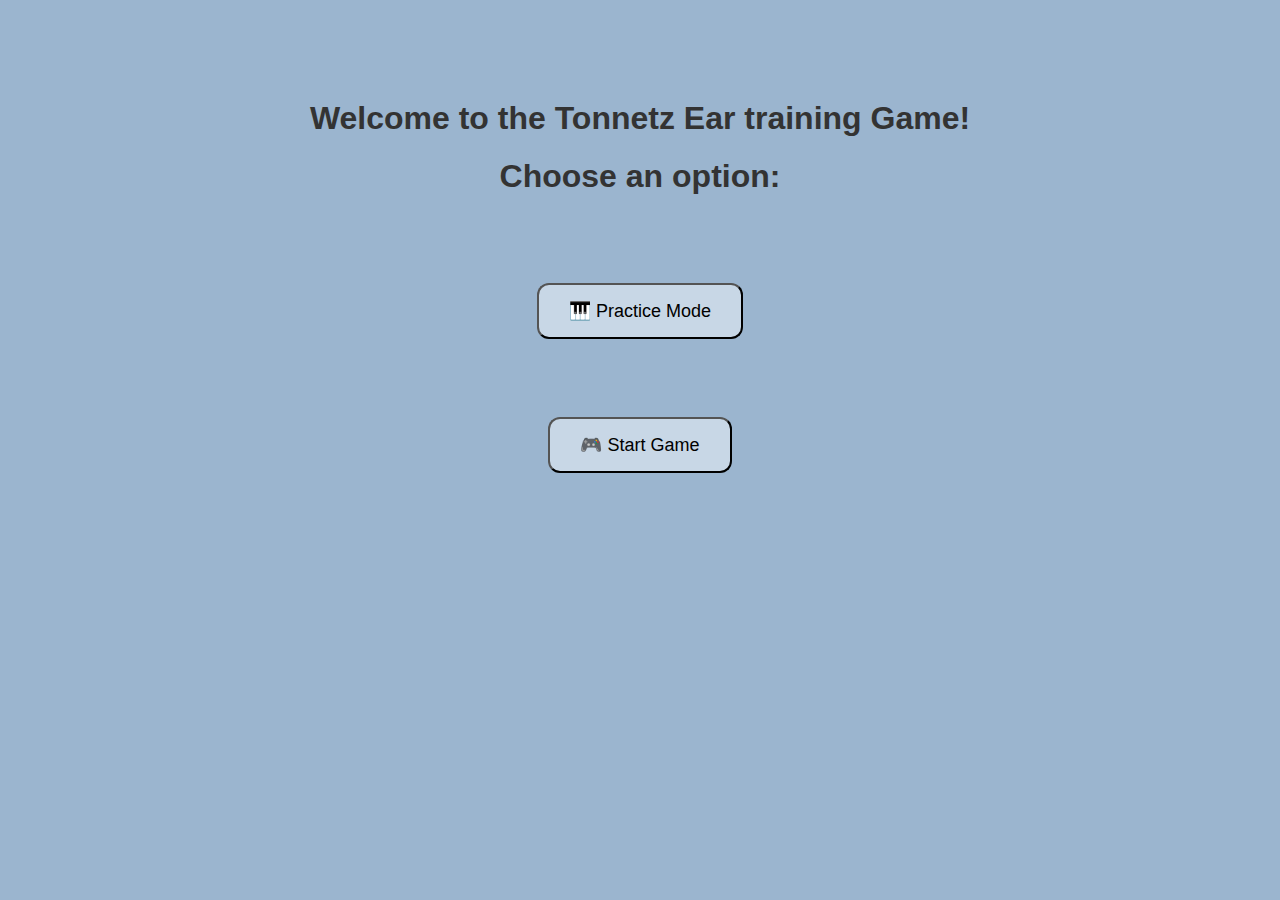
<file: index.html>
<!DOCTYPE html>
<html lang="en">
<head>
    <meta charset="UTF-8">
    <meta name="viewport" content="width=device-width, initial-scale=1.0">
    <title>Tonnetz Trainer</title>
    <link rel="stylesheet" href="styles.css">
</head>
<body>

    <div class="home-container">
        <h1>Welcome to the Tonnetz Ear training Game!</h1>
        <h1>Choose an option:</h1>
<br>
        <div class="home-buttons">
            <a href="practice.html">
                <button class="home-btn">🎹 Practice Mode</button>
            </a>
            <br>
            <a href="game.html">
                <button class="home-btn">🎮 Start Game</button>
            </a>
        </div>
    </div>

</body>
</html>
</file>
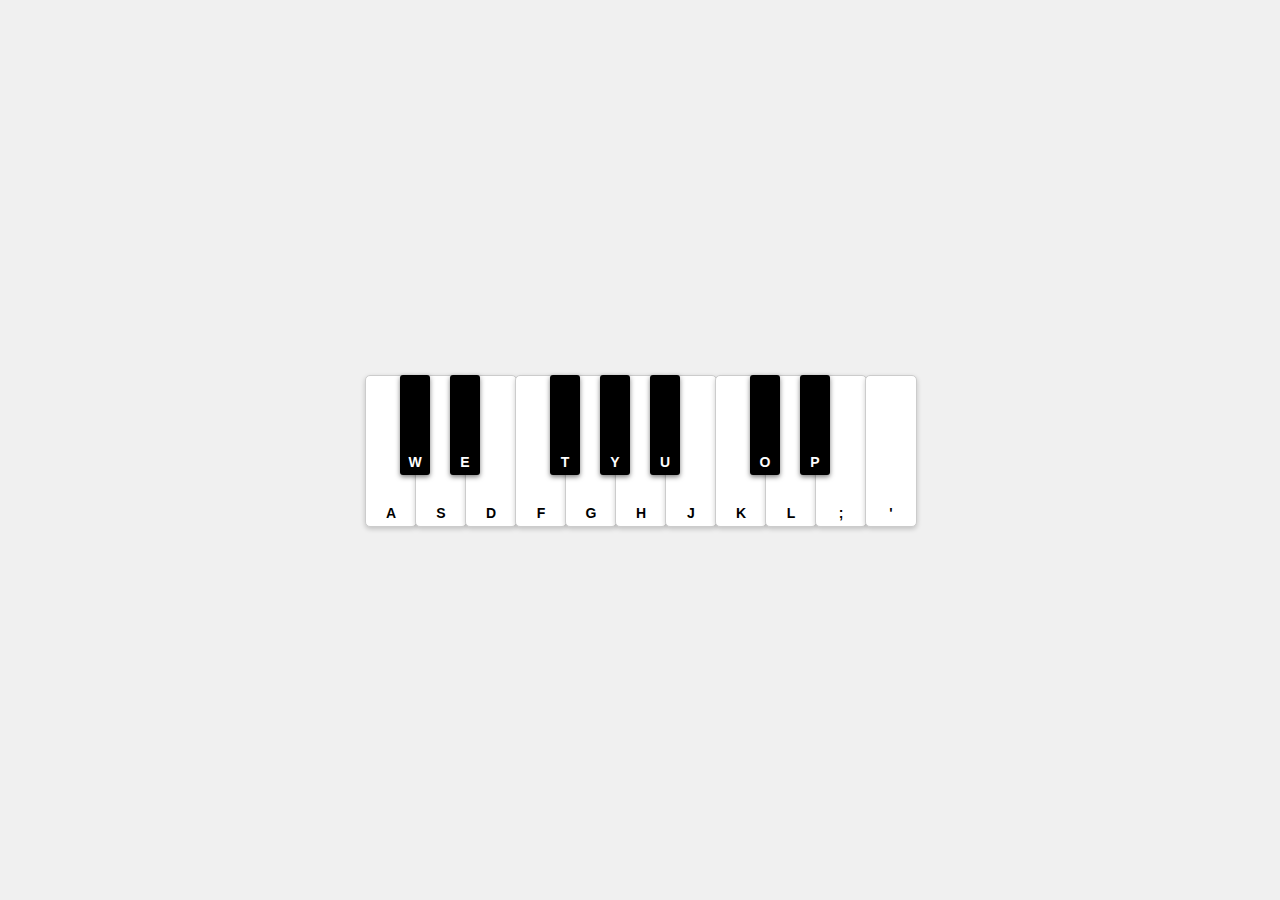
<file: <!DOCTYPE html>.html>
<!DOCTYPE html>
<html lang="en">
<head>
  <meta charset="UTF-8">
  <meta name="viewport" content="width=device-width, initial-scale=1.0">
  <title>Keyboard Layout</title>
  <style>
    body {
      font-family: Arial, sans-serif;
      display: flex;
      justify-content: center;
      align-items: center;
      height: 100vh;
      margin: 0;
      background-color: #f0f0f0;
    }

    .keyboard {
      display: flex;
      position: relative;
    }

    .key-container {
      position: relative;
      display: inline-block;
      width: 50px;
      height: 150px;
      margin: 0; /* Ensures no gaps between keys */
    }

    .key.white {
      position: absolute;
      width: 50px;
      height: 150px;
      border: 1px solid #ccc;
      background-color: white;
      box-shadow: 0 2px 5px rgba(0, 0, 0, 0.2);
      border-radius: 5px;
      z-index: 0;
    }

    .key.black {
      position: absolute;
      width: 30px;
      height: 100px;
      background-color: black;
      color: white;
      z-index: 1;
      left: 35px; /* Center black key above white key */
      top: 0;
      box-shadow: 0 2px 5px rgba(0, 0, 0, 0.5);
      border-radius: 3px;
    }

    .key-label {
      position: absolute;
      bottom: 5px;
      left: 50%;
      transform: translateX(-50%);
      font-size: 14px;
      font-weight: bold;
    }

    .key:hover {
      background-color: #ddd;
    }

    .key.black:hover {
      background-color: #444;
    }

    /* Remove default focus outline */
    .key:focus {
      outline: none;
    }

    /* Custom "selected" style, if needed in the future */
    .key.selected {
      outline: none; /* Ensures no yellow outline on selection */
    }
  </style>
</head>
<body>
  <div class="keyboard">
    <div class="key-container">
      <div class="key white" data-note="A"><span class="key-label">A</span></div>
      <div class="key black" data-note="W"><span class="key-label">W</span></div>
    </div>
    <div class="key-container">
      <div class="key white" data-note="S"><span class="key-label">S</span></div>
      <div class="key black" data-note="E"><span class="key-label">E</span></div>
    </div>
    <div class="key-container">
      <div class="key white" data-note="D"><span class="key-label">D</span></div>
    </div>
    <div class="key-container">
      <div class="key white" data-note="F"><span class="key-label">F</span></div>
      <div class="key black" data-note="T"><span class="key-label">T</span></div>
    </div>
    <div class="key-container">
      <div class="key white" data-note="G"><span class="key-label">G</span></div>
      <div class="key black" data-note="Y"><span class="key-label">Y</span></div>
    </div>
    <div class="key-container">
      <div class="key white" data-note="H"><span class="key-label">H</span></div>
      <div class="key black" data-note="U"><span class="key-label">U</span></div>
    </div>
    <div class="key-container">
      <div class="key white" data-note="J"><span class="key-label">J</span></div>
    </div>
    <div class="key-container">
      <div class="key white" data-note="K"><span class="key-label">K</span></div>
      <div class="key black" data-note="O"><span class="key-label">O</span></div>
    </div>
    <div class="key-container">
      <div class="key white" data-note="L"><span class="key-label">L</span></div>
      <div class="key black" data-note="P"><span class="key-label">P</span></div>
    </div>
    <div class="key-container">
      <div class="key white" data-note=";"><span class="key-label">;</span></div>
    </div>
    <div class="key-container">
      <div class="key white" data-note="'"><span class="key-label">'</span></div>
    </div>
  </div>

  <script>
    // Remove alerts and any click behavior
    const keys = document.querySelectorAll('.key');

    keys.forEach(key => {
      key.addEventListener('mouseenter', () => {
        key.classList.add('hover');
      });

      key.addEventListener('mouseleave', () => {
        key.classList.remove('hover');
      });

      key.addEventListener('click', () => {
        // No alert or specific behavior on click
      });
    });
  </script>
</body>
</html>
</file>
<file: styles.css>
body {
    font-family: Arial, sans-serif;
    margin: 0;
    padding: 0;
    background-color: #9bb5cf;
}

.container {
    text-align: center;
    padding: 20px;
}

.top{
    text-align: center;
}

h1 {
    margin-bottom: 20px;
    font-size: 32px;
    color: #333;
}

h2 {
    margin-bottom: 15px;
    font-size: 24px;
    color: #333;
}

/* Tonnetz Layout */
.tonnetz-outer {
    display: flex;
    justify-content: center;
    align-items: center;
    margin-bottom: 40px;
}

.tonnetz-container {
    border: 2px solid #ccc;
    border-radius: 10px;
    padding: 10px;
    background-color: #fff;
    display: flex;
    justify-content:center;
    align-items: center;
    width: 800px;
    height: 500px; 
    overflow: hidden; 
    margin: 0 auto;
    box-sizing: border-box;
    position: relative;
}

svg {
    width: 1200px;
    height: 100%;
    display:flex;
}

.connection {
    stroke: #aaa;
    stroke-width: 1;
}

.node {
    fill: white; 
    stroke: #aaa;
    stroke-width: 1.5;
    cursor: pointer;
    transition: fill 0.2s; 
}

.node:hover {
    fill: #ddd;
}

.node.active {
    fill: #903838
}

.note-label {
    font-size: 12px;
    text-anchor: middle;
    pointer-events: none;
    fill: #333;
}

/* 🎹 Keyboard & Game Info Layout */
.keyboard-wrapper {
    display: flex;
    align-items: center;
    justify-content: center;
    gap: 30px; /* Adjust spacing between elements */
    margin-top: 20px;
}

/* 🎵 Info Boxes for Base Note & Octave */
.info-box {
    background: #ffffff;
    padding: 20px;
    border-radius: 12px;
    box-shadow: 0 4px 6px rgba(0, 0, 0, 0.1);
    text-align: center;
    width: 180px; /* Fixed width for equal sizing */
    min-height: 80px; /* Fixed height for alignment */
    display: flex;
    flex-direction: column;
    justify-content: center;
    align-items: center;
    font-weight: bold;
}

.info-box h3 {
    font-size: 18px;
    margin-bottom: 5px;
    color: #333;
}

.info-box p {
    font-size: 22px;
    font-weight: bold;
    color: #007bff;
}

.keyboard {
    display: flex;
    justify-content: center;
    flex-wrap: nowrap;
    width: fit-content;
    gap: 0;
}

.key-container {
    position: relative;
    width: 50px;
    height: 150px;
}

.key.white {
    position: absolute;
    width: 50px;
    height: 150px;
    border: 1px solid #ccc;
    background-color: white;
    box-shadow: 0 2px 5px rgba(0, 0, 0, 0.2);
    border-radius: 5px;
}

.key.black {
    position: absolute;
    width: 30px;
    height: 100px;
    background-color: black;
    color: white;
    z-index: 1;
    left: 35px;
    top: 0;
    box-shadow: 0 2px 5px rgba(0, 0, 0, 0.5);
    border-radius: 3px;
}

.key-label {
    position: absolute;
    bottom: 5px;
    left: 50%;
    transform: translateX(-50%);
    font-size: 14px;
    font-weight: bold;
}

.key:hover {
    background-color: #ddd;
}

.key.black:hover {
    background-color: #444;
}

.octave-controls {
    display: flex;
    justify-content: center;
    gap: 10px;
    margin-top: 20px;
}

.octave-controls button {
    padding: 10px 20px;
    font-size: 16px;
    font-weight: bold;
    background-color: #9eaaae;
    color: rgb(0, 0, 0);
    border: none;
    border-radius: 5px;
    cursor: pointer;
    transition: background 0.2s;
}

.octave-controls button:hover {
    background-color: #0056b3;
}

/* Styling for triangles */
polygon {
    fill: transparent; 
    stroke: rgb(141, 141, 141);
    stroke-width: 1;
    cursor: pointer;
    transition: fill 0.2s, stroke 0.2s;
}

polygon:hover {
    fill: rgba(138, 205, 228, 0.5); 
}

polygon:active {
    fill: rgba(80, 124, 205, 0.8); 
}

/* 🎵 Home Page Styling */
.home-container {
    text-align: center;
    margin-top: 100px;
}

.home-buttons {
    display: flex;
    flex-direction: column;
    align-items: center;
    justify-content: center;
    gap: 20px;
    margin-top: 40px;
    margin-bottom: 40px;
}

.home-btn {
    background-color: #c8d7e6;
    color: rgb(0, 0, 0);
    border-color:rgb(0, 0, 0);
    padding: 15px 30px;
    font-size: 18px;
    border-radius: 12px;
    cursor: pointer;
    transition: 0.3s;
}

.home-btn:hover {
    background-color: #0056b3;
    color: whitesmoke;
}

/* 🎵 Navigation Button */
.nav {
    text-align: left;
    margin: 40px;
}

.back-btn {
    background-color: #ee9a95;
    color: white;
    border: none;
    padding: 10px 20px;
    font-size: 16px;
    border-radius: 8px;
    cursor: pointer;
    transition: 0.3s;
}

.back-btn:hover {
    background-color: #b0241b;
}


#score-container {
    position: absolute;
    top: 20px;
    right: 20px;
    font-size: 18px;
    font-weight: bold;
}

#popup-message {
    position: fixed;
    top: 50%;
    left: 50%;
    transform: translate(-50%, -50%);
    background: white;
    padding: 20px;
    border-radius: 10px;
    box-shadow: 0 0 10px rgba(0, 0, 0, 0.3);
    text-align: center;
}

.hidden {
    display: none;
}

button {
    margin: 10px;
    padding: 10px 20px;
    font-size: 16px;
    cursor: pointer;
}


.popup {
    position: fixed;
    top: 50%;
    left: 50%;
    transform: translate(-50%, -50%);
    background: white;
    padding: 20px;
    border-radius: 8px;
    box-shadow: 0px 0px 10px rgba(0, 0, 0, 0.2);
    text-align: center;
    z-index: 10;
}

.popup.hidden {
    display: none;
}

.popup-content h2 {
    margin-bottom: 10px;
}

.popup button {
    padding: 10px 20px;
    font-size: 18px;
    font-weight: bold;
    background-color: #4CAF50;
    color: white;
    border: none;
    border-radius: 5px;
    cursor: pointer;
}

#visualizer-background {
    position: fixed;
    top: 0;
    left: 0;
    width: 1920px; /* Set fixed width */
    height: 1080px; /* Set fixed height */
    z-index: -2; /* Pushes it behind the Tonnetz */
    display: flex;
    align-items: center;
    justify-content: center;
    background: transparent;
}

#visualizer {
    position: absolute;
    width: 1920px; /* Explicitly define width */
    height: 1080px; /* Explicitly define height */
    transform: translate(-50%, -50%); /* Center the canvas */
    top: 50%;
    left: 50%;
    pointer-events: none; /* Prevent it from interfering with clicks */
}
</file>
